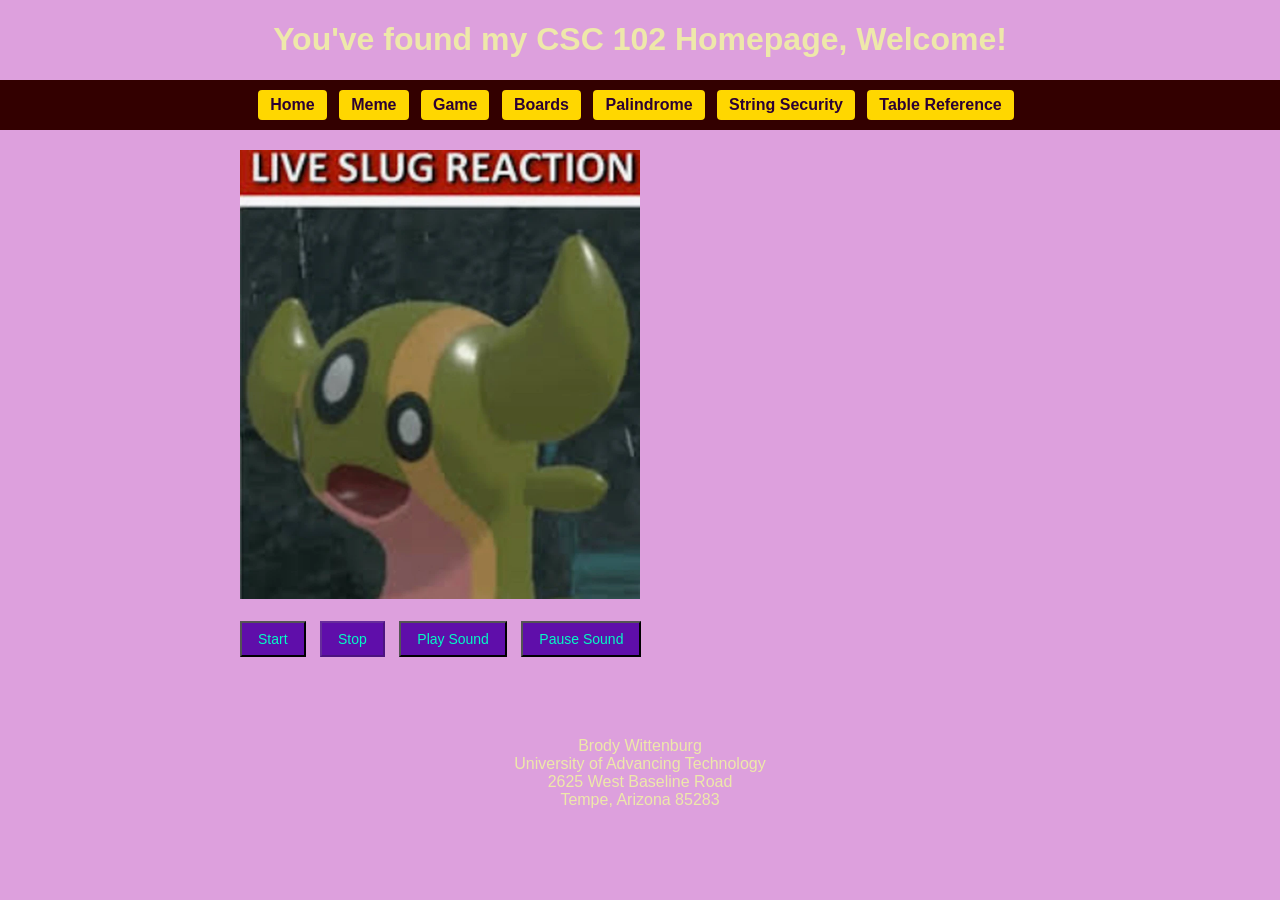
<file: Index.html>
<!-- Brody Wittenburg, 7/11/26 - 8/10/26 -->
<!-- This tells the browser this is an HTML5 page -->
<!DOCTYPE html>
<!-- The HTML tag goes next -->
<html>
  <!-- The head section has info for the browser and search engine -->
  <head>
    <!-- This is the page title -->
    <title>Brody's CSC 102 Homepage</title>
    <!-- Link to the css file -->
    <link rel="stylesheet" href="Main.css">
  </head>

  <!-- The body section holds what the user sees -->
  <body>
    <!-- This section has the page title and menu -->
    <header>
      <!-- Main heading -->
      <h1>You've found my CSC 102 Homepage, Welcome!</h1>
      <!-- Navigation links -->
      <nav>
    <a href="landing.html">Home</a>
    <a href="index.html">Meme</a>
    <a href="IgnisGame.html">Game</a>
    <a href="Boards.html">Boards</a>
    <a href="Palindrome.html">Palindrome</a>
    <a href="String Security.html">String Security</a>
    <a href="table-reference.html">Table Reference</a>
  </nav>

    </header>

    <!-- p is a paragraph block with spacing -->
    <p>
      <!-- Meme image that will move across the screen -->
      <img id="memeImage" src="memeImage.webp" alt="Meme image">

      <!-- line breaks to add space -->
      <br><br>

      <!-- Start button calls the startMeme function -->
      <button id="startButton" onclick="startMeme();">Start</button>
      <!-- Stop button calls the stopMeme function -->
      <button id="stopButton" onclick="stopMeme();" disabled>Stop</button>

      <!-- Sound buttons -->
      <!-- Play button calls playSound -->
      <button id="playSoundButton" onclick="playSound();">Play Sound</button>
      <!-- Pause button calls pauseSound -->
      <button id="pauseSoundButton" onclick="pauseSound();">Pause Sound</button>
      
    </p>

    <!-- Footer with name and school info -->
    <footer>
      Brody Wittenburg
      <br>
      University of Advancing Technology
      <br>
      2625 West Baseline Road
      <br>
      Tempe, Arizona 85283
      <br>
    </footer>

    <!-- Link to the JavaScript file -->
    <script src="Index.js"></script>
  </body>
</html>
</file>
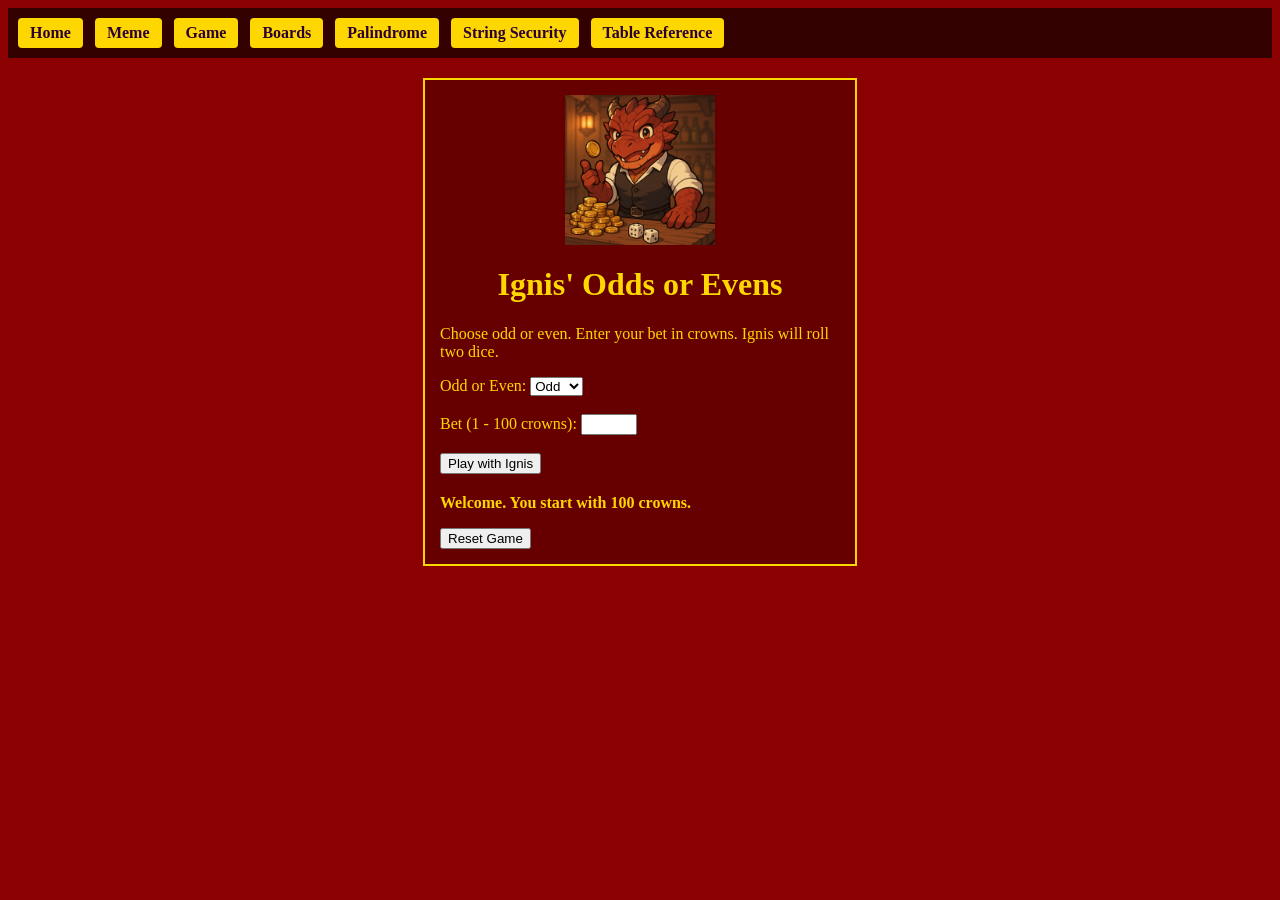
<file: IgnisGame.html>
<!DOCTYPE html>
<!-- We are writing an HTML5 page -->
<html lang="en">
<!-- Start of the page, language is English -->

<head>
    <!-- Head holds page info, not what you see -->
    <meta charset="UTF-8">
    <!-- Use standard text encoding -->
    <title>Ignis Odds or Evens</title>
    <!-- Text in the browser tab -->
     <!-- This will link my special CSS file to this page. It will style the page with colors, fonts, and layout. -->
    <link rel="stylesheet" href="IgnisStyles.css">
    <script src="IgnisCode.js" defer></script>
    <!-- Link to our JavaScript file. "defer" waits until HTML is loaded.
         This matches our window.onload and lets JS safely find elements. -->
</head>

<body>
    <!-- Navigates to Landing Page and other pages -->
    <nav>
    <a href="landing.html">Home</a>
    <a href="index.html">Meme</a>
    <a href="IgnisGame.html">Game</a>
    <a href="Boards.html">Boards</a>
    <a href="Palindrome.html">Palindrome</a>
    <a href="String Security.html">String Security</a>
    <a href="table-reference.html">Table Reference</a>
  </nav>

    <!-- Everything here is visible on the page -->
<div id="gameBox">

    <!-- Ignis image at the top of the game box -->
    <img id="chibiImage" src="chibi-ignis-coins.png">

    <h1>Ignis' Odds or Evens</h1>
    <!-- Main title -->

    <p>
        <!-- Short game rules -->
        Choose odd or even. Enter your bet in crowns. Ignis will roll two dice.
    </p>

    <!-- Form for user input. We MUST use a form with submit. -->
    <!-- id="ignisGame" is used in JavaScript with document.getElementById("ignisGame") -->
    <form id="ignisGame">
        <!-- Drop-down for odd/even -->
        <!-- for="betType" connects this label to the select with id="betType" -->
        <label for="betType">Odd or Even:</label>
        <!-- id="betType" is used in JavaScript to read the player's choice -->
        <select id="betType" name="betType">
            <option value="odd">Odd</option>
            <!-- Bet on odd total. Value "odd" is what JS sees and compares. -->
            <option value="even">Even</option>
            <!-- Bet on even total. Value "even" is what JS sees and compares. -->
        </select>

        <br><br>

        <!-- Number input for bet amount -->
        <!-- for="betAmount" connects label to the input with id="betAmount" -->
        <label for="betAmount">Bet (1 - 100 crowns):</label>
        <!-- id="betAmount" is used in JavaScript to read the bet as text/number -->
        <input type="number" id="betAmount" name="betAmount" min="1" max="100">
        <!-- Number field. min and max set allowed range in the browser UI -->

        <br><br>

        <!-- Submit button to play the game -->
        <!-- When clicked, this triggers the form's onsubmit in our JavaScript -->
        <input type="submit" value="Play with Ignis">
    </form>

    <!-- Area where we show the result text from JavaScript -->
    <!-- id="resultArea" is used in JS with innerHTML to show messages -->
    <p id="resultArea"></p>

    <!-- Button to reset the game to starting crowns -->
    <!-- id="resetButton" is used in JS to hook up the resetGame() click handler -->
    <button id="resetButton">Reset Game</button>

</body>

</html>
</file>
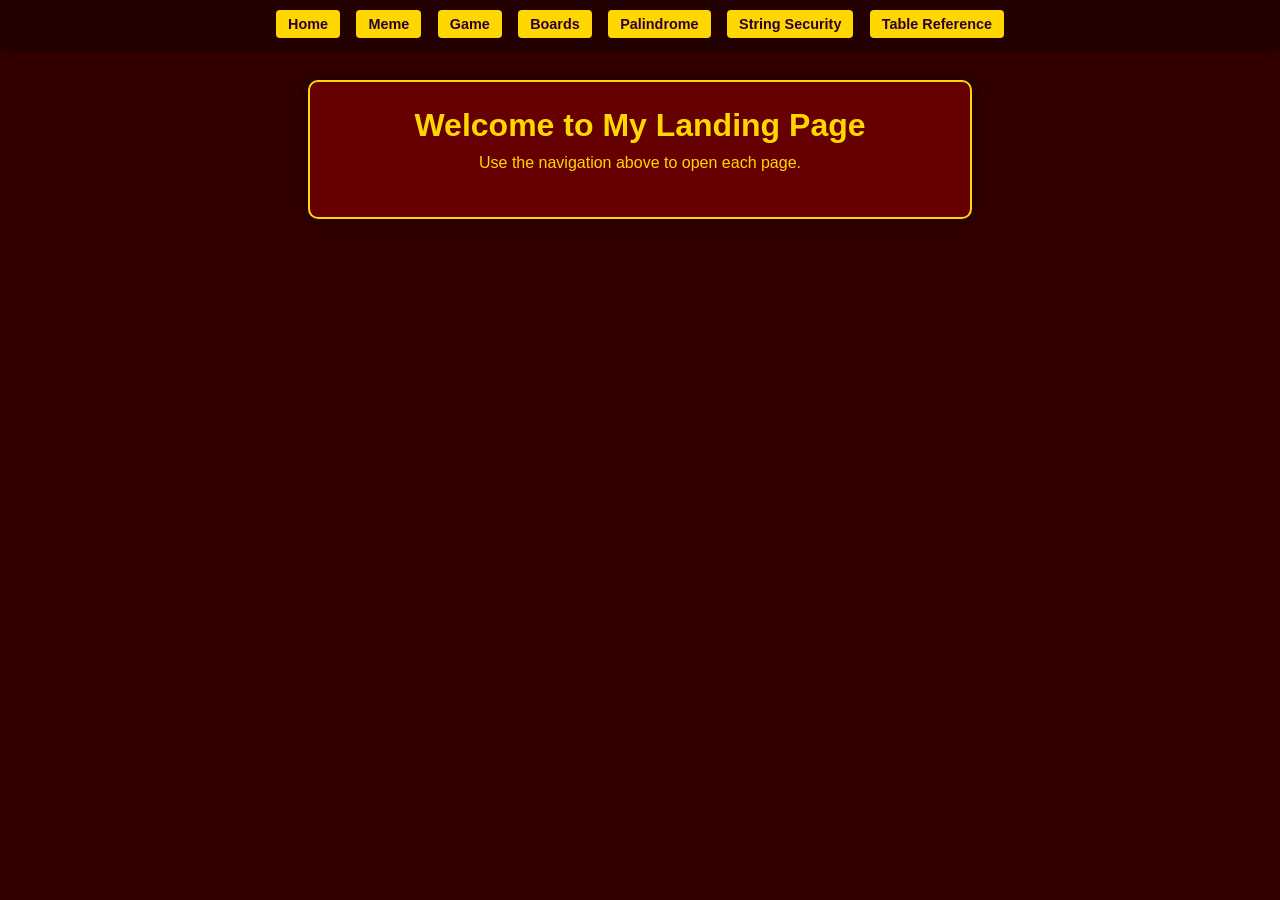
<file: landing.html>
<!DOCTYPE html>
<html lang="en">
<head>
  <meta charset="UTF-8">
  <title>Landing Page</title>
  <link rel="stylesheet" href="landing.css">
</head>
<body>
  <nav>
    <a href="landing.html">Home</a>
    <a href="index.html">Meme</a>
    <a href="IgnisGame.html">Game</a>
    <a href="Boards.html">Boards</a>
    <a href="Palindrome.html">Palindrome</a>
    <a href="String Security.html">String Security</a>
    <a href="table-reference.html">Table Reference</a>
  </nav>

  <main>
    <h1>Welcome to My Landing Page</h1>
    <p>Use the navigation above to open each page.</p>
  </main>
</body>
</html>
</file>
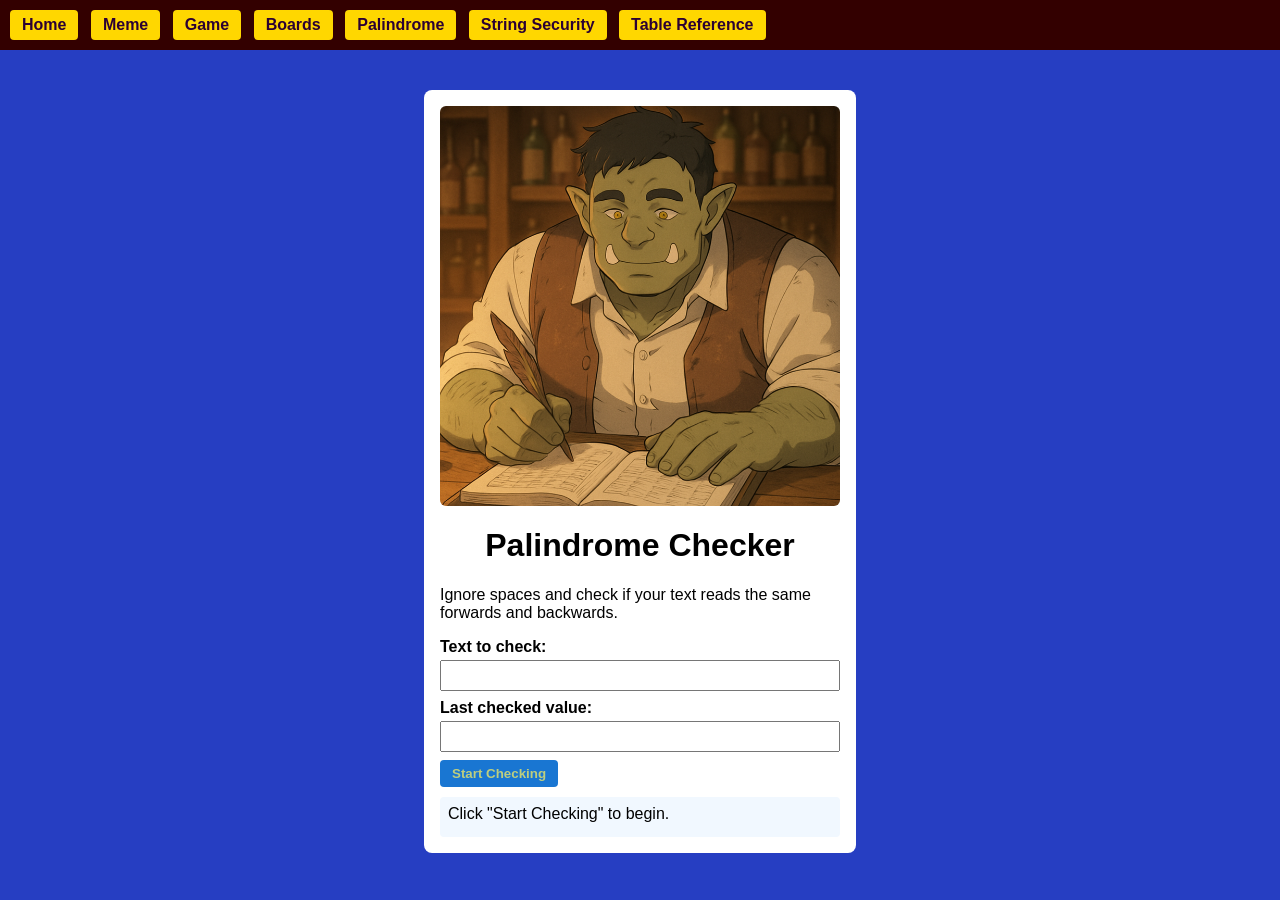
<file: Palindrome.html>
<!-- Brody Wittenburg -->
<!-- Simple Palindrome Checker updated for assignment 6.2 Bringing It All Together -->

<!DOCTYPE html>
<html lang="en">
<head>
    <!-- Page encoding -->
    <meta charset="UTF-8">
    <!-- Page title -->
    <title>Palindrome Checker</title>

    <!-- Link to external CSS -->
    <link rel="stylesheet" href="Palindrome.css">
</head>
<body>
    <nav>
    <a href="landing.html">Home</a>
    <a href="index.html">Meme</a>
    <a href="IgnisGame.html">Game</a>
    <a href="Boards.html">Boards</a>
    <a href="Palindrome.html">Palindrome</a>
    <a href="String Security.html">String Security</a>
    <a href="table-reference.html">Table Reference</a>
  </nav>

    <!-- Main box -->
    <div class="container">

            <!-- Grish checking his ledger -->
    <img src="grish-ledger.png" alt="Grish checking his ledger" class="grish-img">
    
        <!-- Title -->
        <h1>Palindrome Checker</h1>

        <!-- Instructions -->
        <p>Ignore spaces and check if your text reads the same forwards and backwards.</p>

        <!-- Form -->
        <form id="palForm" method="post">
            <!-- Label for user text -->
            <label for="userText">Text to check:</label>
            <!-- Text input the user types in -->
            <input type="text" id="userText" name="userText">

            <!-- Label for last value -->
            <label for="textInput">Last checked value:</label>
            <!-- Read-only text input -->
            <input type="text" id="textInput" name="textInput" readonly>

            <!-- Start button -->
            <input type="submit" value="Start Checking">
        </form>

        <!-- Message area -->
        <div id="msg">Click "Start Checking" to begin.</div>
    </div>

    <!-- Link to external JavaScript -->
    <script src="Palindrome.js"></script>
</body>
</html>
</file>
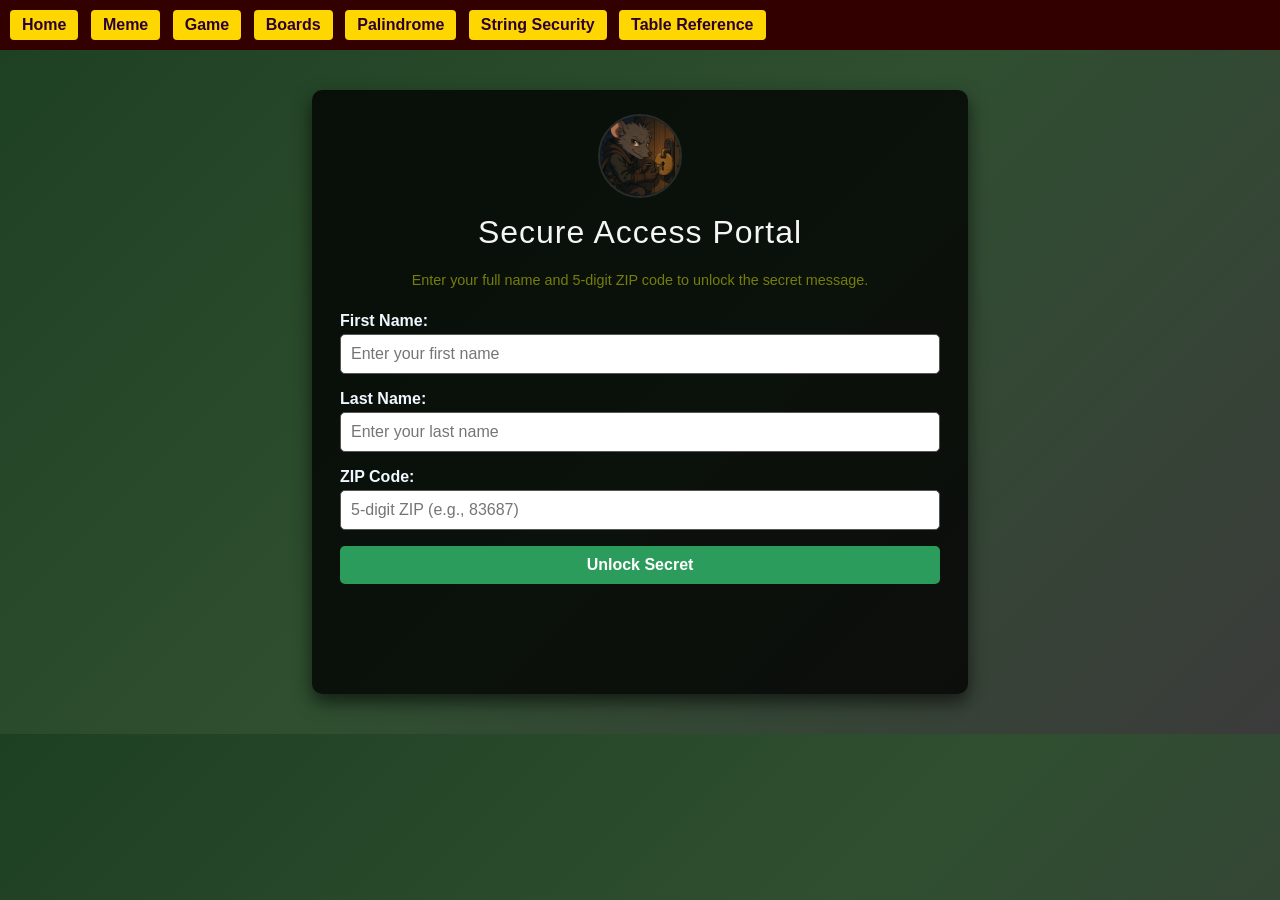
<file: String Security.html>
<!--
  Author: Brody Wittenburg
  File: strings.html

  This page is a small web app.
  It asks the user for:
    - first name
    - last name
    - 5‑digit ZIP code

  The page checks the inputs.
  If something is wrong, it shows a message on the page.
  If everything is OK, it shows a secret message.

  All messages use innerHTML (no alert boxes).
-->

<!DOCTYPE html>
<!-- Tell the browser we are using HTML5. -->
<html lang="en">
<head>
    <!-- Use UTF‑8 so almost all characters work. -->
    <meta charset="UTF-8">
    <!-- Make the page look good on phones and computers. -->
    <meta name="viewport" content="width=device-width, initial-scale=1.0">
    <!-- Text that shows on the browser tab. -->
    <title>Secret Message Gate</title>

    <!-- CSS styles: look & feel of the page -->
    <style>
        /* Style the whole page. */
        body {
            /* Use an easy‑to‑read font. */
            font-family: Arial, Helvetica, sans-serif;
            /* Sewer‑green to murky‑gray background gradient. */
            background: linear-gradient(135deg, #1e4022, #2f4f30, #3b3b3b);
            /* Light text so it’s easy to read. */
            color: #f5f5f5;
            margin: 0;
            padding: 0;
        }

        /* Center box that holds our form and text. */
        .container {
            max-width: 600px;
            margin: 40px auto;
            background-color: rgba(0, 0, 0, 0.78);
            border-radius: 10px;
            padding: 24px 28px 32px 28px;
            box-shadow: 0 8px 18px rgba(0, 0, 0, 0.6);
        }

        /* Main big title text. */
        h1 {
            text-align: center;
            margin-top: 0;
            font-weight: normal;
            letter-spacing: 1px;
        }

        /* Smaller text under the title. */
        .subtitle {
            text-align: center;
            font-size: 0.9rem;
            color: #767e0a;
            margin-bottom: 24px;
        }

        /* Group for each label + input pair. */
        .form-group {
            margin-bottom: 16px;
        }

        /* Style for labels (words above inputs). */
        label {
            display: block;
            margin-bottom: 4px;
            font-weight: bold;
            color: #f0f8ff;
        }

        /* Style for all text input boxes. */
        input[type="text"] {
            width: 100%;
            padding: 10px;
            border-radius: 5px;
            border: 1px solid #555;
            box-sizing: border-box;
            font-size: 1rem;
        }

        /* Style for the submit button. */
        .btn-submit {
            display: block;
            width: 100%;
            padding: 10px;
            margin-top: 4px;
            border: none;
            border-radius: 5px;
            background-color: #2c9c5c;
            color: white;
            font-size: 1rem;
            font-weight: bold;
            cursor: pointer;
        }

        /* Change button color when mouse is over it. */
        .btn-submit:hover {
            background-color: #24824c;
        }

        /* Area where we show error or success messages. */
        #messageArea {
            margin-top: 18px;
            padding: 10px;
            border-radius: 6px;
            min-height: 40px;
            font-size: 0.95rem;
        }

        /* Style for errors: red background, red border. */
        .error {
            background-color: rgba(139, 0, 0, 0.8);
            border: 1px solid #ff6b6b;
        }

        /* Style for success: green background, green border. */
        .success {
            background-color: rgba(0, 100, 0, 0.85);
            border: 1px solid #9cff9c;
        }

        /* Hidden box that will hold our secret message. */
        #secretMessage {
            margin-top: 20px;
            padding: 14px;
            border-radius: 6px;
            /* Murky yellow‑green “sewer” card. */
            background-color: rgba(144, 153, 19, 0.9);
            border: 1px solid #485709;
            display: none;
        }

        /* Circle lock image at the top. */
        .lock-image {
            display: block;
            margin: 0 auto 16px auto;
            width: 80px;
            height: 80px;
            border-radius: 50%;
            border: 2px solid #282c2a;
            object-fit: cover;
        }
        /* New Nav Styles */
        nav {
  background-color: #330000;
  padding: 10px;
}

nav a {
  display: inline-block;
  padding: 6px 12px;
  margin-right: 8px;
  background-color: gold;
  color: #2b0033;
  text-decoration: none;
  border-radius: 4px;
  font-weight: bold;
}

nav a:hover {
  background-color: #ffd700;
}
        </style>
</head>
<body>
    <!-- Naviagtes to Landing Page and other pages -->
    <nav>
    <a href="landing.html">Home</a>
    <a href="index.html">Meme</a>
    <a href="IgnisGame.html">Game</a>
    <a href="Boards.html">Boards</a>
    <a href="Palindrome.html">Palindrome</a>
    <a href="String Security.html">String Security</a>
    <a href="table-reference.html">Table Reference</a>
  </nav>

    <!-- Main card that holds everything. -->
    <div class="container">
        <!-- Vark lockpicking icon, saved locally as lock.png -->
        <img class="lock-image"
             src="lock.png"
             alt="Lock icon">

        <!-- Big title. -->
        <h1>Secure Access Portal</h1>

        <!-- Short instructions for the user. -->
        <p class="subtitle">
            Enter your full name and 5‑digit ZIP code to unlock the secret message.
        </p>

        <!-- Form with all inputs and one submit button. -->
        <form id="accessForm" onsubmit="return validateAndReveal();">
            <!-- First name input. -->
            <div class="form-group">
                <label for="firstName">First Name:</label>
                <input type="text" id="firstName" name="firstName" placeholder="Enter your first name">
            </div>

            <!-- Last name input. -->
            <div class="form-group">
                <label for="lastName">Last Name:</label>
                <input type="text" id="lastName" name="lastName" placeholder="Enter your last name">
            </div>

            <!-- ZIP code input. -->
            <div class="form-group">
                <label for="zipCode">ZIP Code:</label>
                <input type="text" id="zipCode" name="zipCode" placeholder="5‑digit ZIP (e.g., 83687)">
            </div>

            <!-- One submit button for the whole form. -->
            <button type="submit" class="btn-submit">Unlock Secret</button>

            <!-- Area for error/success messages. -->
            <div id="messageArea"></div>

            <!-- Hidden secret message. -->
           <div id="secretMessage">
    <strong>Vark’s Note, scratched into the metal:</strong><br><br>

    "Hnh. You actually got through. Not bad for a topsider.<br><br>

    Listen up, sharp‑eyes:<br>
    Names, numbers, little secret codes—down here, that’s better than gold.<br>
    Any rat with half a brain can spend it for you if you leave it lyin’ around.<br><br>

    You wouldn’t drop your coin‑purse in the gutter and walk off, yeah?<br>
    So don’t toss your data to every shiny door that asks for it.<br><br>

    Ask who’s knockin’. Check the lock twice. Give ’em only what they need.<br>
    And if some fool brags all their secrets in the open…<br>
    well, let <em>me</em> be the one who robs ’em, not you."<br><br>

    <em>— Vark, undercity lock rat</em>
</div>
            </div>
        </form>
    </div>

    <!-- JavaScript: validates inputs and shows messages. -->
    <script>
        function validateAndReveal() {
            // Get the message area.
            var msgDiv = document.getElementById("messageArea");

            // Reset previous message and style.
            msgDiv.className = "";
            msgDiv.innerHTML = "";

            // Read and trim input values.
            var first = document.getElementById("firstName").value.trim();
            var last  = document.getElementById("lastName").value.trim();
            var zip   = document.getElementById("zipCode").value.trim();

            // Make "First Last".
            var fullName = first + " " + last;

            // Get secret message div and hide it at the start.
            var secretDiv = document.getElementById("secretMessage");
            secretDiv.style.display = "none";

            // Check first + last are not empty.
            if (first === "" || last === "") {
                msgDiv.className = "error";
                msgDiv.innerHTML = "Please enter both your first and last names.";
                return false;
            }

            // Check full name length <= 20.
            if (fullName.length > 20) {
                msgDiv.className = "error";
                msgDiv.innerHTML =
                    "Your full name (<strong>" + fullName +
                    "</strong>) has more than 20 characters (" +
                    fullName.length +
                    "). Please shorten it or use initials.";
                return false;
            }

            // ZIP must be exactly 5 digits.
            var zipPattern = /^[0-9]{5}$/;
            if (!zipPattern.test(zip)) {
                msgDiv.className = "error";
                msgDiv.innerHTML =
                    "ZIP code must be exactly 5 digits (no letters or extra characters).";
                return false;
            }

            // If everything is OK:
            msgDiv.className = "success";
            msgDiv.innerHTML =
                "Access granted, <strong>" + fullName +
                "</strong> from ZIP <strong>" + zip +
                "</strong>. Enjoy your secret message below.";

            // Show the secret.
            secretDiv.style.display = "block";

            // Don’t actually submit the form.
            return false;
        }
    </script>
</body>
</html>
</file>
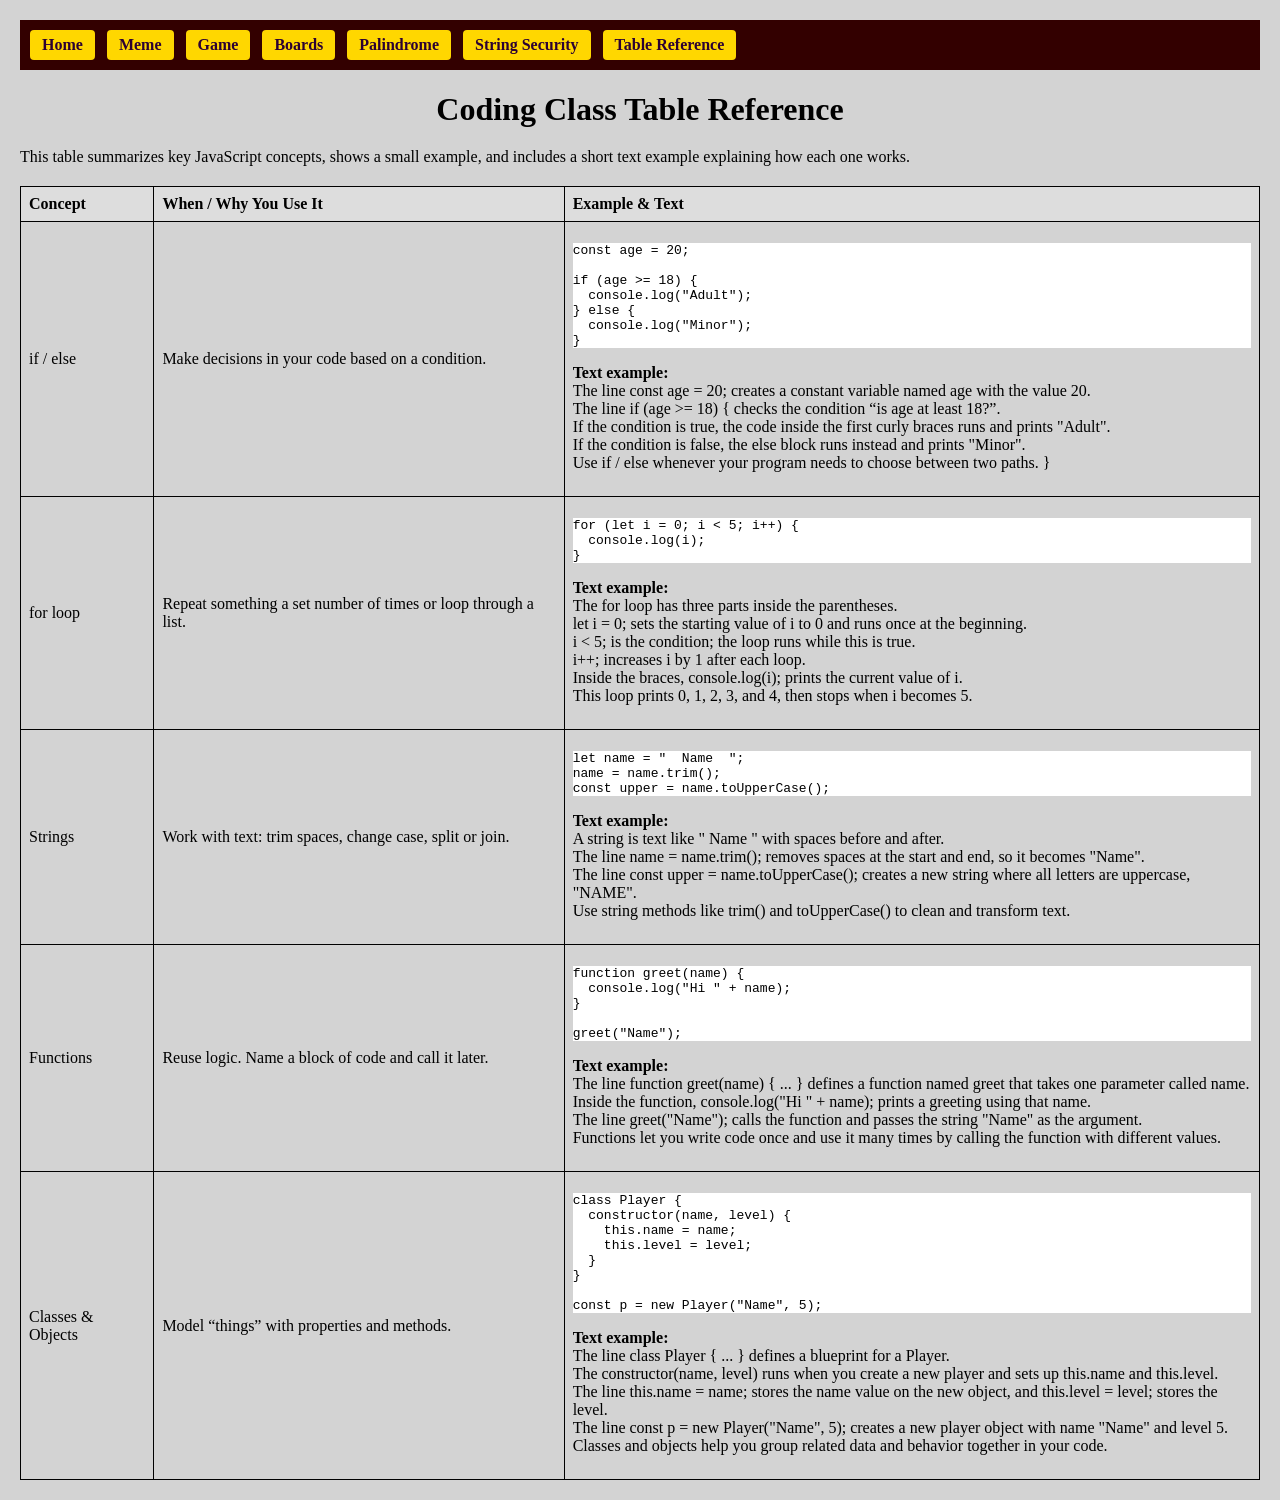
<file: table-reference.html>
<!DOCTYPE html>
<!-- This is an HTML5 document -->

<html lang="en">
<!-- means the page content is in English -->

<head>
  <!-- Contains the title, and links to CSS files -->

  <meta charset="UTF-8">

  <title>JavaScript Table Reference</title>
  <!-- Text that appears in the browser tab for this page -->

  <!-- Link to the external CSS file named "table.css" in the same folder -->
  <link rel="stylesheet" href="table.css">
</head>

<body>
  <!-- Navigates to Landing Page and other pages -->
  <nav>
    <!-- Navigation links -->
    <a href="landing.html">Home</a>
    <a href="index.html">Meme</a>
    <a href="IgnisGame.html">Game</a>
    <a href="Boards.html">Boards</a>
    <a href="Palindrome.html">Palindrome</a>
    <a href="String Security.html">String Security</a>
    <a href="table-reference.html">Table Reference</a>
  </nav>

  <!-- The <body> contains all the content that is shown on the page -->

  <h1>Coding Class Table Reference</h1>
  <!-- Main heading at the top of the page -->

  <p class="description">
    <!-- Description of what this page shows -->
    This table summarizes key JavaScript concepts, shows a small example,
    and includes a short text example explaining how each one works.
  </p>

  <table>
    <!-- The <table> element holds all the tabular data -->

    <thead>
      <!-- Header row with column titles -->
      <tr>
        <th>Concept</th>
        <th>When / Why You Use It</th>
        <th>Example &amp; Text</th>
      </tr>
    </thead>

    <tbody>
      <!-- Row 1: if / else -->
      <tr>
        <td class="concept">if / else</td>
        <td>
          Make decisions in your code based on a condition.
        </td>
        <td>
          <!-- Code example -->
          <pre class="example-code">const age = 20;

if (age >= 18) {
  console.log("Adult");
} else {
  console.log("Minor");
}</pre>

          <!-- Text explanation for this example -->
          <p>
            <strong>Text example:</strong><br>
            The line const age = 20; creates a constant variable named age with the value 20.<br>
            The line if (age >= 18) { checks the condition “is age at least 18?”.<br>
            If the condition is true, the code inside the first curly braces runs and prints "Adult".<br>
            If the condition is false, the else block runs instead and prints "Minor".<br>
            Use if / else whenever your program needs to choose between two paths. }
          </p>
        </td>
      </tr>

      <!-- Row 2: for loop -->
      <tr>
        <td class="concept">for loop</td>
        <td>
          Repeat something a set number of times or loop through a list.
        </td>
        <td>
          <!-- Code example -->
          <pre class="example-code">for (let i = 0; i < 5; i++) {
  console.log(i);
}</pre>

          <!-- Text explanation for this example -->
          <p>
            <strong>Text example:</strong><br>
            The for loop has three parts inside the parentheses.<br>
            let i = 0; sets the starting value of i to 0 and runs once at the beginning.<br>
            i &lt; 5; is the condition; the loop runs while this is true.<br>
            i++; increases i by 1 after each loop.<br>
            Inside the braces, console.log(i); prints the current value of i.<br>
            This loop prints 0, 1, 2, 3, and 4, then stops when i becomes 5.
          </p>
        </td>
      </tr>

      <!-- Row 3: Strings -->
      <tr>
        <td class="concept">Strings</td>
        <td>
          Work with text: trim spaces, change case, split or join.
        </td>
        <td>
          <!-- Code example -->
          <pre class="example-code">let name = "  Name  ";
name = name.trim();
const upper = name.toUpperCase();</pre>

          <!-- Text explanation for this example -->
          <p>
            <strong>Text example:</strong><br>
            A string is text like "  Name  " with spaces before and after.<br>
            The line name = name.trim(); removes spaces at the start and end, so it becomes "Name".<br>
            The line const upper = name.toUpperCase(); creates a new string where all letters are uppercase, "NAME".<br>
            Use string methods like trim() and toUpperCase() to clean and transform text.
          </p>
        </td>
      </tr>

      <!-- Row 4: Functions -->
      <tr>
        <td class="concept">Functions</td>
        <td>
          Reuse logic. Name a block of code and call it later.
        </td>
        <td>
          <!-- Code example -->
          <pre class="example-code">function greet(name) {
  console.log("Hi " + name);
}

greet("Name");</pre>

          <!-- Text explanation for this example -->
          <p>
            <strong>Text example:</strong><br>
            The line function greet(name) { ... } defines a function named greet that takes one parameter called name.<br>
            Inside the function, console.log("Hi " + name); prints a greeting using that name.<br>
            The line greet("Name"); calls the function and passes the string "Name" as the argument.<br>
            Functions let you write code once and use it many times by calling the function with different values.
          </p>
        </td>
      </tr>

      <!-- Row 5: Classes & Objects -->
      <tr>
        <td class="concept">Classes &amp; Objects</td>
        <td>
          Model “things” with properties and methods.
        </td>
        <td>
          <!-- Code example -->
          <pre class="example-code">class Player {
  constructor(name, level) {
    this.name = name;
    this.level = level;
  }
}

const p = new Player("Name", 5);</pre>

          <!-- Text explanation for this example -->
          <p>
            <strong>Text example:</strong><br>
            The line class Player { ... } defines a blueprint for a Player.<br>
            The constructor(name, level) runs when you create a new player and sets up this.name and this.level.<br>
            The line this.name = name; stores the name value on the new object, and this.level = level; stores the level.<br>
            The line const p = new Player("Name", 5); creates a new player object with name "Name" and level 5.<br>
            Classes and objects help you group related data and behavior together in your code.
          </p>
        </td>
      </tr>
    </tbody>
  </table>
</body>
</html>
</file>
<file: Main.css>
/* set the main colors for the page */
body{
    background-color: plum;
    color: palegoldenrod;
    font-family: Arial, sans-serif;
    margin: 0;
}

/* navigation styles */
nav {
  background-color: #330000;   /* dark strip behind buttons */
  padding: 10px;
  text-align: center;          /* center buttons */
}

/* gold buttons with dark purple text */
nav a {
  display: inline-block;
  padding: 6px 12px;
  margin-right: 8px;
  background-color: gold;
  color: #2b0033;
  text-decoration: none;
  border-radius: 4px;
  font-weight: bold;
}

nav a:hover {
  background-color: #ffd700;
}

/* this controls the meme image size and lets it move left/right */
#memeImage{
    width: 400px;
    position: relative;
    left: 0px;
    top: 0px;
}

/* move the main content – adjust if needed */
p{
    max-width: 800px;
    margin: 20px auto;
}

/* style all the buttons so they line up and are easy to see */
button{
    display: inline-block;
    margin-right: 10px;
    padding: 8px 16px;
    font-size: 14px;
    background-color: rgb(95, 14, 170);
    color: rgb(4, 250, 197);
}

/* center the footer at the bottom */
footer{
    text-align: center;
    clear: both;
    margin-top: 80px;
}

/* center the main heading */
h1{
    text-align: center;
}
</file>
<file: IgnisStyles.css>
body{
    background-color: darkred;   /* Ignis red background */
    color: gold;                 /* gold font color */
}

/* Center main heading */
h1{
    text-align: center;
}

/* Center the game box and make it look like a card */
#gameBox{
    width: 400px;
    margin: 20px auto;           /* center and add space from top */
    padding: 15px;               /* inner space */
    background-color: #660000;   /* a darker red than body so it stands out */
    border: 2px solid gold;      /* gold border like a fancy card */
}

#chibiImage{
    width: 150px;                /* shrink to fit the box */
    display: block;              /* so margin auto works */
    margin: 0 auto 10px auto;    /* center and add space below */
}

/* Make result text stand out */
#resultArea{
    font-weight: bold;
    margin-top: 20px;
}


/* Navigation styles */
nav {
  background-color: #330000;  /* dark strip behind buttons (optional) */
  padding: 10px;
}

/* gold buttons with dark purple text */
nav a {
  display: inline-block;
  padding: 6px 12px;
  margin-right: 8px;
  background-color: gold;       /* button color */
  color: #2b0033;               /* dark purple text */
  text-decoration: none;
  border-radius: 4px;
  font-weight: bold;
}

nav a:hover {
  background-color: #ffd700;    /* slightly brighter gold on hover */
}
</file>
<file: landing.css>
body{
    margin: 0;
    font-family: Arial, sans-serif;
    background-color: #330000;      /* deep red-brown */
    color: gold;
}


main{
    max-width: 600px;
    margin: 80px auto;
    background-color: #660000;      /* darker red card */
    border: 2px solid gold;
    border-radius: 10px;
    padding: 25px 30px;
    box-shadow: 0 0 15px rgba(0,0,0,0.6);
    text-align: center;
}

/* Main heading */
h1{
    margin-top: 0;
    margin-bottom: 10px;
    font-size: 2rem;
}

/* Subtext */
p{
    margin-top: 0;
    margin-bottom: 20px;
}

/* Nav bar across top */
nav{
    background-color: #220000;
    padding: 10px;
    text-align: center;
    position: fixed;        /* keep nav at very top */
    top: 0;
    left: 0;
    right: 0;
    box-shadow: 0 2px 5px rgba(0,0,0,0.5);
}

/* Gold buttons with dark purple text */
nav a{
    display: inline-block;
    padding: 6px 12px;
    margin: 0 6px;
    background-color: gold;
    color: #2b0033;
    text-decoration: none;
    border-radius: 4px;
    font-weight: bold;
    font-size: 0.9rem;
}

nav a:hover{
    background-color: #ffd700;
}

/* So main content doesn’t hide under fixed nav */
body > main{
    margin-top: 80px;
}
</file>
<file: Palindrome.css>
/* Page font and background color */
body {
    font-family: Arial, sans-serif;
    background-color: #263ec2;
    margin: 0;
    padding: 0;
}

/* White box in the center */
.container {
    max-width: 400px;
    margin: 40px auto;
    background-color: white;
    padding: 16px;
    border-radius: 8px;
}

/* Center heading */
h1 {
    text-align: center;
}

/* Label style */
label {
    display: block;
    margin-bottom: 4px;
    font-weight: bold;
}

/* Text box style */
input[type="text"] {
    width: 100%;
    padding: 6px;
    box-sizing: border-box;
    margin-bottom: 8px;
}

/* Button style */
input[type="submit"] {
    padding: 6px 12px;
    background-color: #1976d2;
    color: rgb(189, 206, 127);
    border: none;
    border-radius: 4px;
    font-weight: bold;
    cursor: pointer;
}

/* Message box */
#msg {
    margin-top: 10px;
    min-height: 24px;
    background-color: #f1f8ff;
    padding: 8px;
    border-radius: 4px;
}
/* Grish image at the top of the box */
.grish-img {
    display: block;
    margin: 0 auto 12px auto;  /* center and add space under */
    max-width: 100%;           /* doesn't overflow the container */
    border-radius: 6px;        /* little rounded corners */
}


/* Navigation styles */
nav {
  background-color: #330000;  /* dark strip behind buttons (optional) */
  padding: 10px;
}

/* gold buttons with dark purple text */
nav a {
  display: inline-block;
  padding: 6px 12px;
  margin-right: 8px;
  background-color: gold;       /* button color */
  color: #2b0033;               /* dark purple text */
  text-decoration: none;
  border-radius: 4px;
  font-weight: bold;
}

nav a:hover {
  background-color: #ffd700;    /* slightly brighter gold on hover */
}
</file>
<file: table.css>
/* Style the whole page */
body {
  background-color: lightgray;  /* Light gray background color for the page */
  margin: 0;                    /* Remove the browser's default outer margin */
  padding: 20px;                /* Add space between the page edge and content */
}

/* Style the main heading at the top of the page */
h1 {
  text-align: center;           /* Center the heading text horizontally */
  margin-bottom: 20px;          /* Add space below the heading */
}

/* Style the description paragraph under the heading */
.description {
  margin-bottom: 20px;          /* Add space below the paragraph */
}

/* Style the table as a whole */
table {
  width: 100%;                  /* Make the table take up the full width of the page (inside padding) */
  border-collapse: collapse;    /* Merge cell borders so they look like single lines */
}

/* Style all table header cells (<th>) and data cells (<td>) */
th,
td {
  border: 1px solid black;      /*  Black border around each cell */
  padding: 8px;                 /* Space between cell content and cell border */
  text-align: left;             /* Align text to the left inside each cell */
}

/* Style just the header row section */
thead {
  background-color: #dddddd;    /* Light gray background for the header row */
}

/* Style the code example blocks inside <pre> tags */
.example-code {
  background-color: white;      /* White background behind the code text */
}

/* Navigation styles */
nav {
  background-color: #330000;  /* dark strip behind buttons (optional) */
  padding: 10px;
}

/* gold buttons with dark purple text */
nav a {
  display: inline-block;
  padding: 6px 12px;
  margin-right: 8px;
  background-color: gold;       /* button color */
  color: #2b0033;               /* dark purple text */
  text-decoration: none;
  border-radius: 4px;
  font-weight: bold;
}

nav a:hover {
  background-color: #ffd700;    /* slightly brighter gold on hover */
}
</file>
